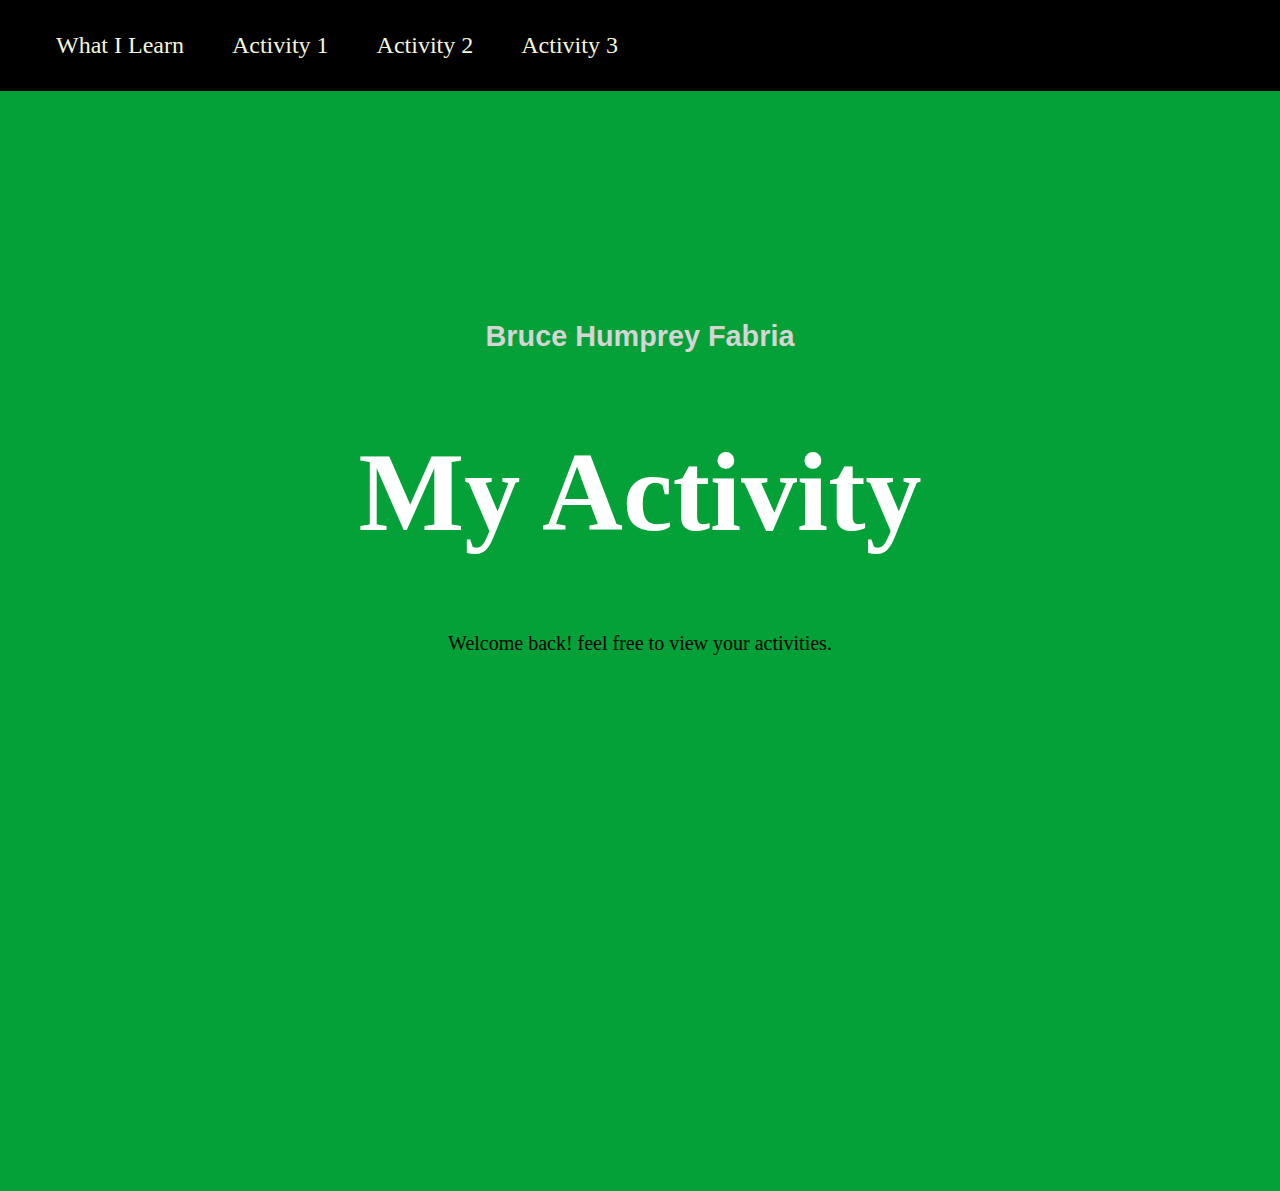
<file: WhatILearn/index.html>
<!DOCTYPE html>
<html lang="en">
<head>
    <meta charset="UTF-8">
    <meta name="viewport" content="width=device-width, initial-scale=1.0">
    <title>Home Page</title>
    <link rel = "stylesheet" href="./css/sample.css">
</head>
<body>
    <header>
        <ul> 
        <li><a href="./sec/index2.html">What I Learn</a></li>
        <li><a href="">Activity 1</a></li>
        <li><a href="">Activity 2</a></li>
        <li><a href="">Activity 3</a></li>
    </ul>
    </header>

    
    <div class="main">
        <h3> Bruce Humprey Fabria </h3>
        <h1> My Activity </h1>
        <p> Welcome back! feel free to view your activities.</p>
    </div>
</body>
</html>
</file>
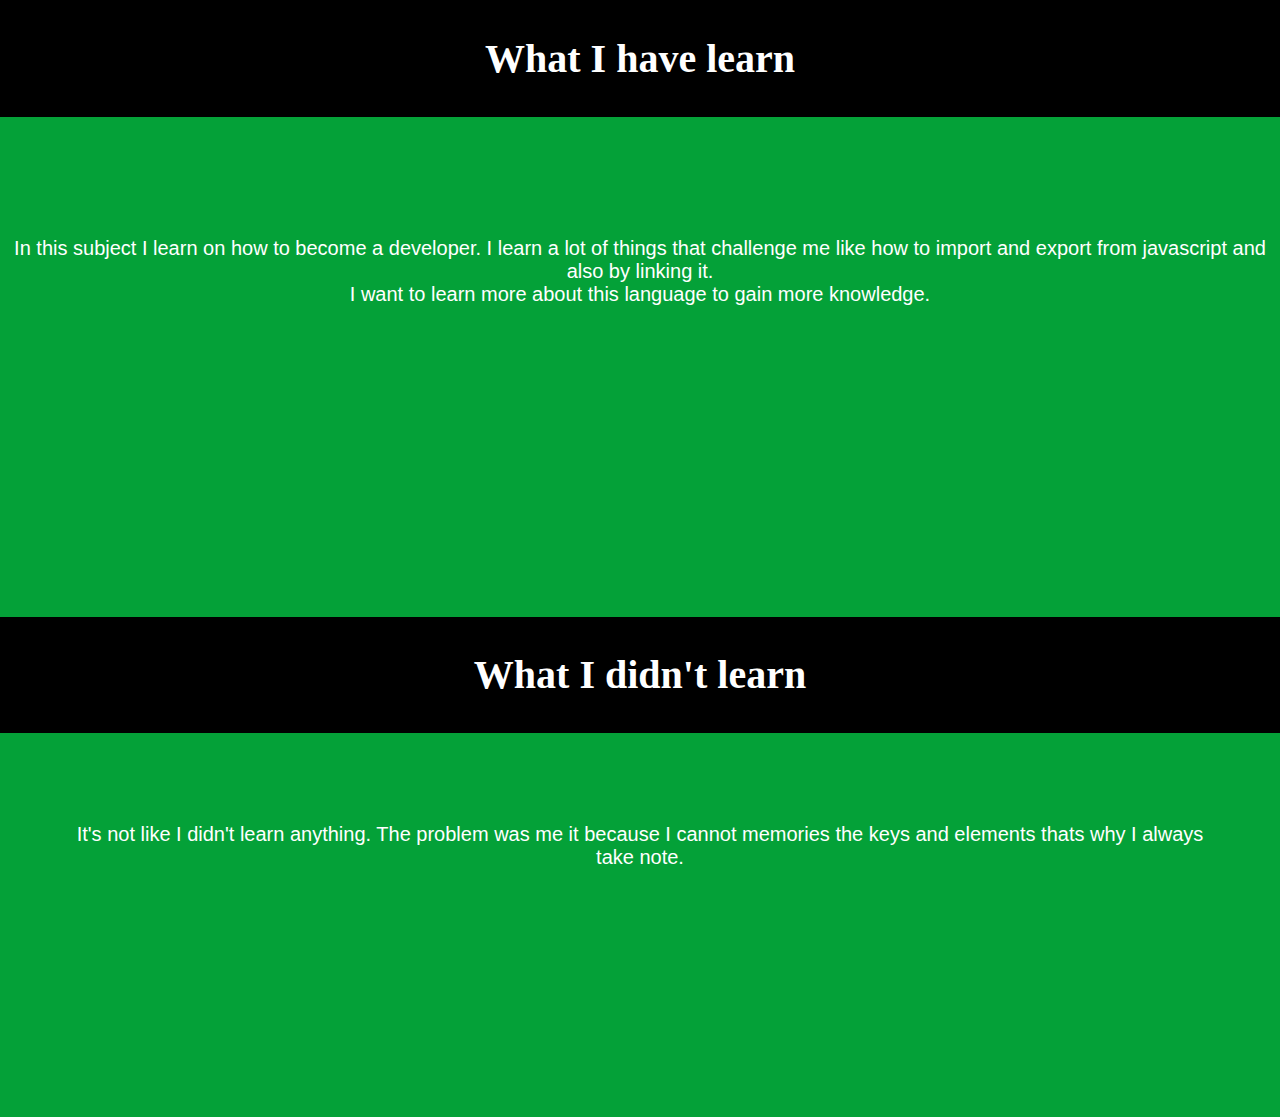
<file: WhatILearn/sec/index2.html>
<!DOCTYPE html>
<html lang="en">
<head>
    <meta charset="UTF-8">
    <meta name="viewport" content="width=device-width, initial-scale=1.0">
    <title>What I have learn</title>
    <link rel = "stylesheet" href="../css/sample.css">
</head>
<body>
    <article> 
       <h1> What I have learn </h1>
    </article>

    <div class="wrapper">
        <p> In this subject I learn on how to become a developer. I learn a lot of things that challenge me like how to import and export from javascript and also by linking it. <br> I want to learn more about this language to gain more knowledge.
        </p>
    </div>

    <article class ="second">
        <h1> What I didn't learn</h1>
    </article>
 <div class="wrapper2"> 
    <p> It's not like I didn't learn anything. The problem was me it because I cannot memories the keys and elements thats why I always take note.</p>
</div>
</body>
</html>
</file>
<file: WhatILearn/css/sample.css>
body{
    margin: 0;
    padding: 0;
    box-sizing: 0;
    
}
header{
    padding: 1rem;
    background-color: rgb(0, 0, 0);
    
}

header ul{
    display: flex;
    gap: 3rem;
   
}

.main{
    width: 100%;
    height: 100vh;
    text-align: center;
    padding-top: 200px;
    background-color: rgb(4, 161, 56);
}

a {
    text-decoration: none;
    font-size: 1.5rem;
    color: beige;
}

a:hover{
    color: rgb(255, 15, 15);
}

h1{
    font-size: 7rem;
    color: rgb(255, 255, 255);
    
}

h3{
    font-size: 1.8rem;
    font-family: 'Gill Sans', 'Gill Sans MT', Calibri, 'Trebuchet MS', sans-serif;
    color: rgb(214, 212, 212);
  
   
}

p{
    font-size: 20px;
}


body{
    margin: 0;
    padding: 0;
    box-sizing: border-box;
}

article{
    padding: 0.5rem;
    background-color: rgb(0, 0, 0);
}

article h1{
    font-size: 2.5rem;
    text-align: center;
    
}
.wrapper{
    width: 100%;
    height: 100vh;
    text-align: center;
    padding-top: 100px;
    background-color: rgb(4, 161, 56);
    
}

.wrapper p{
    font-size: 20px;
    color: white;
    font-family: Arial, Helvetica, sans-serif;
}

.second{
    margin-top: -500px;
}

.wrapper2 p{
    font-size: 20px;
    color: white;
    text-align: center;
    padding: 70px;
    font-family: Arial, Helvetica, sans-serif;
}
</file>
